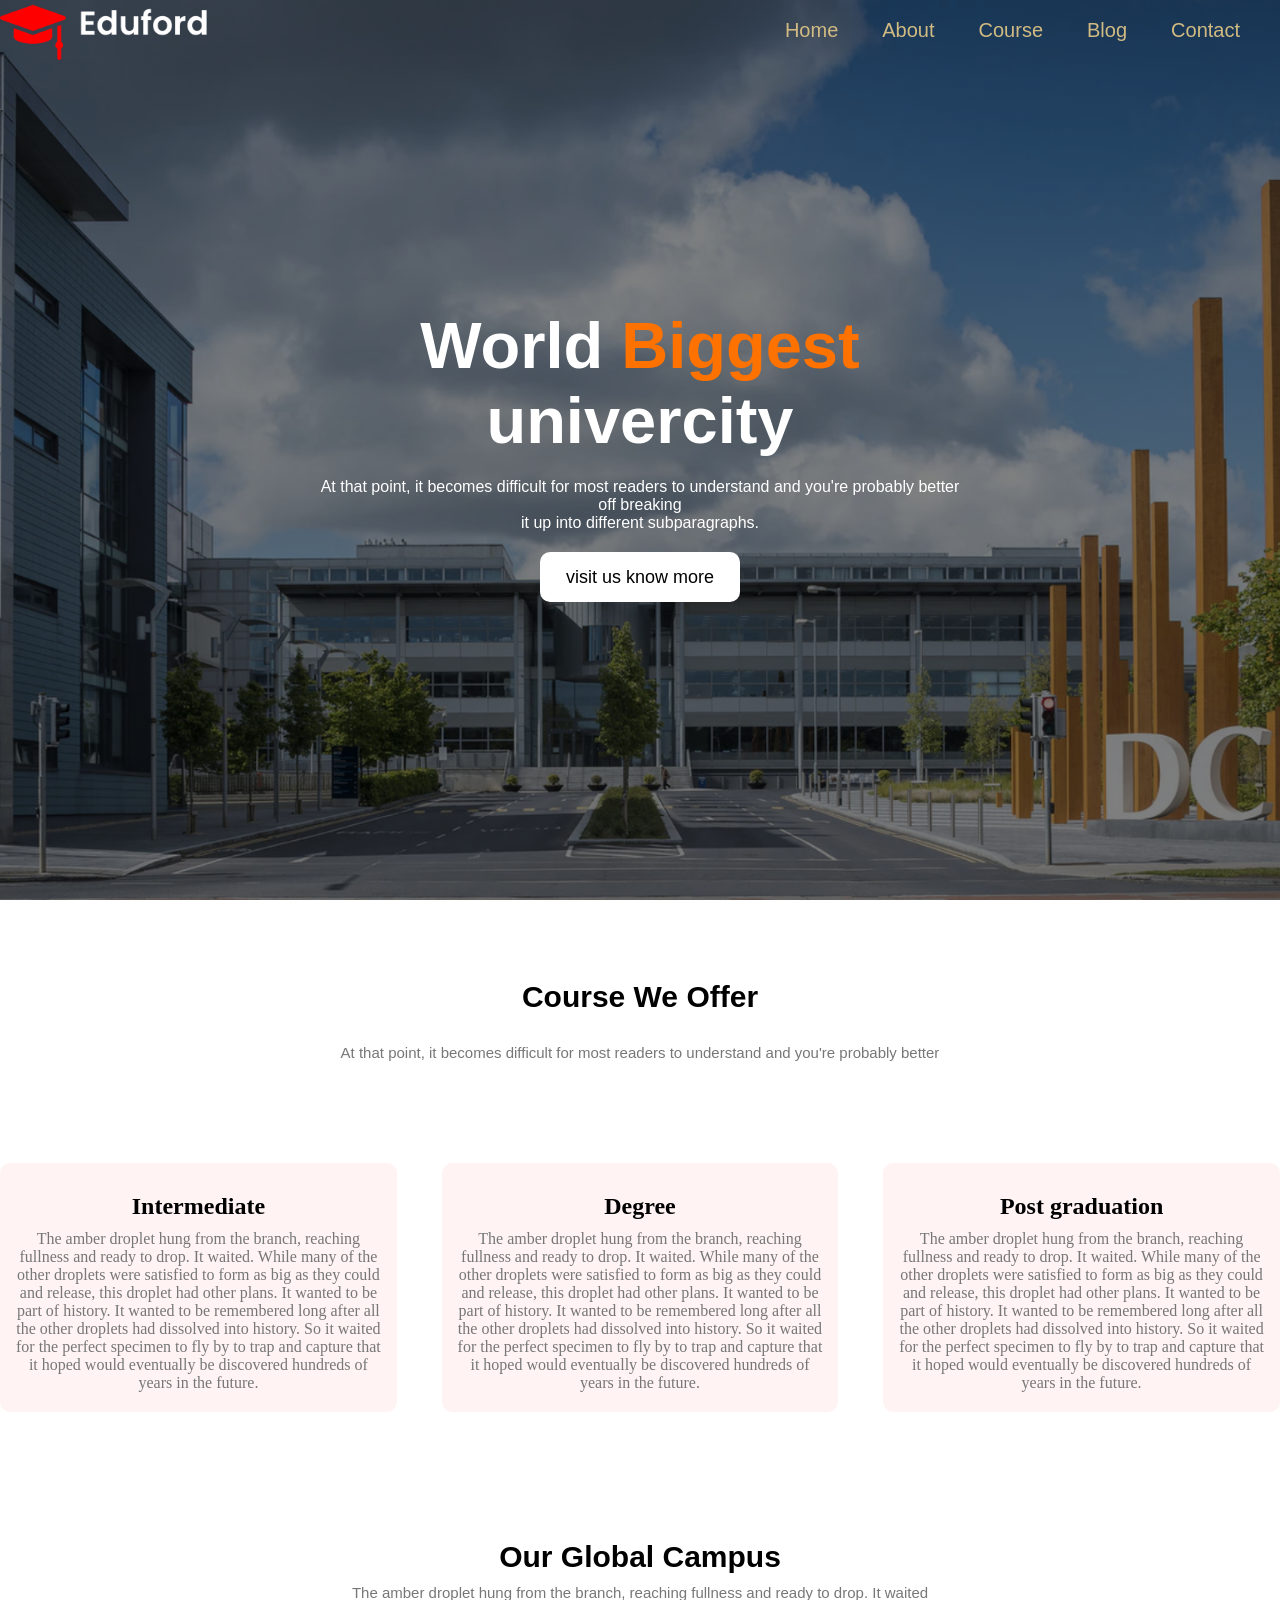
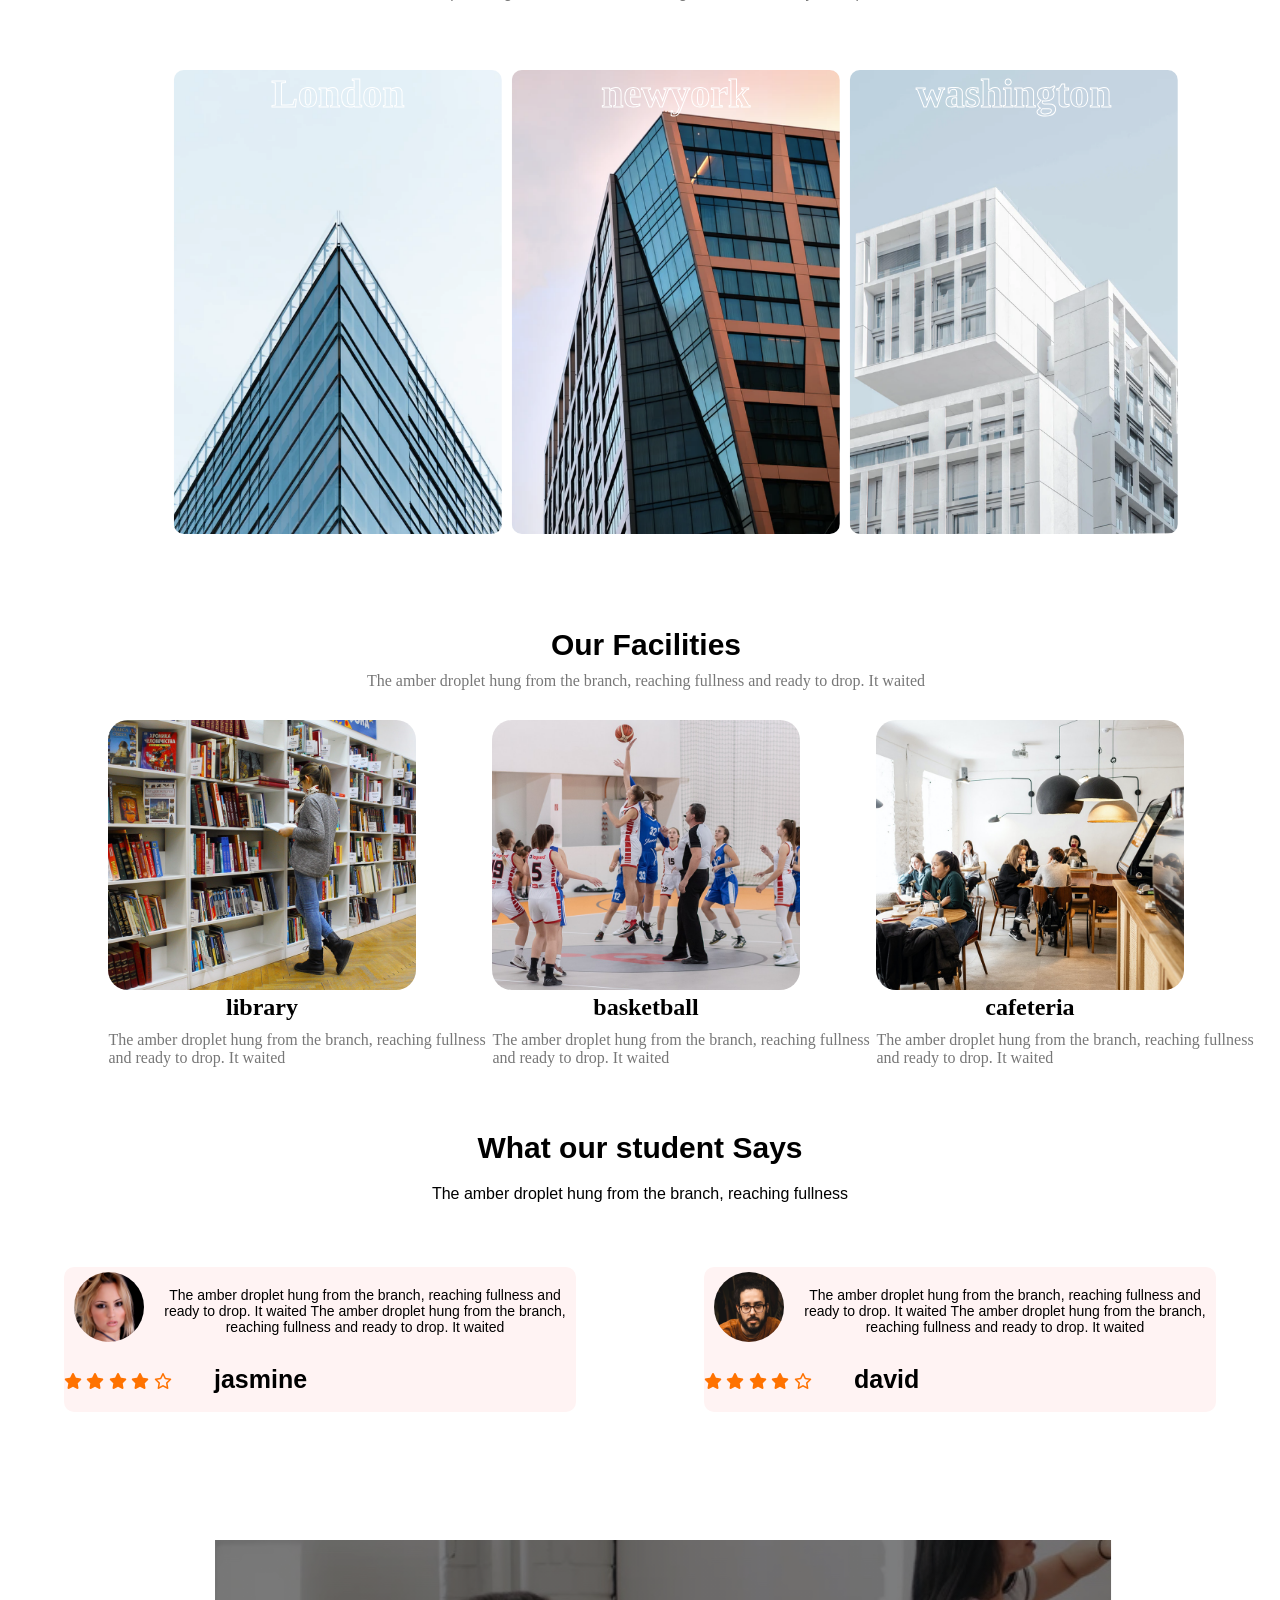
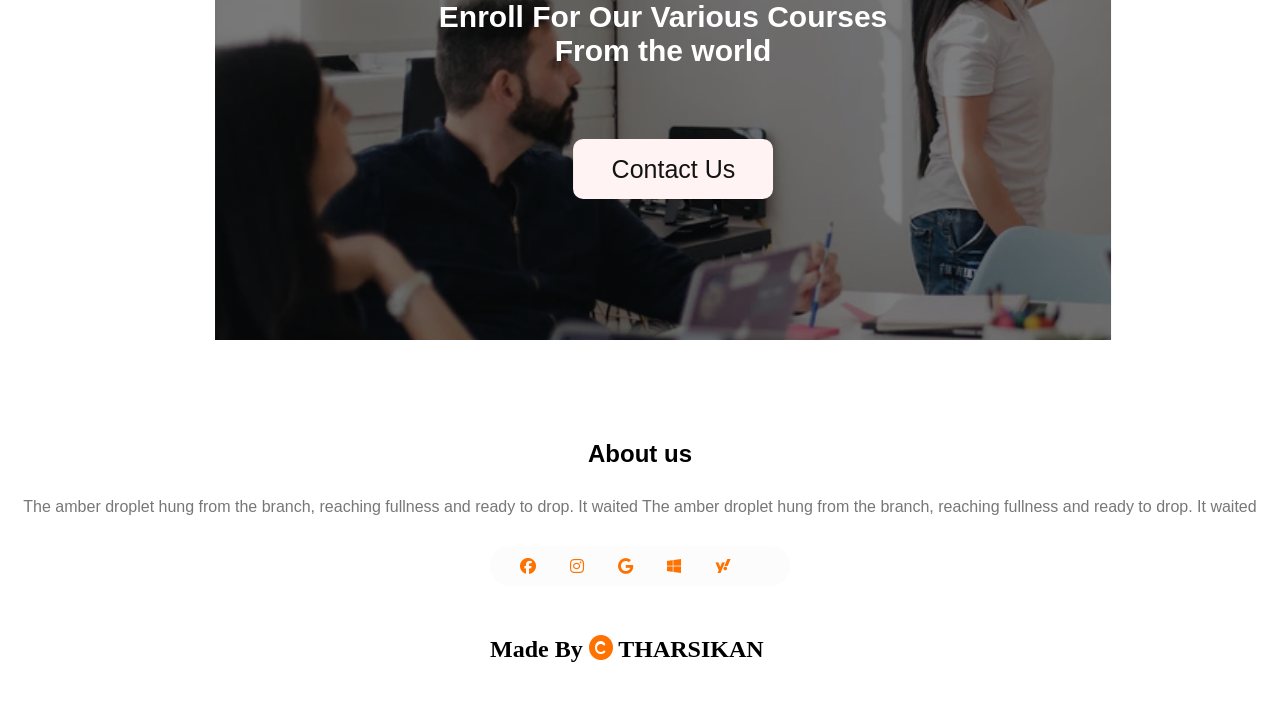
<file: index.html>
<!DOCTYPE html>
<html lang="en">
<head>
    <meta charset="UTF-8">
    <meta http-equiv="X-UA-Compatible" content="IE=edge">
    <meta name="viewport" content="width=device-width, initial-scale=1.0">
    <title>Document</title>
    <link rel="stylesheet" href="https://cdnjs.cloudflare.com/ajax/libs/font-awesome/6.4.0/css/all.min.css" integrity="sha512-iecdLmaskl7CVkqkXNQ/ZH/XLlvWZOJyj7Yy7tcenmpD1ypASozpmT/E0iPtmFIB46ZmdtAc9eNBvH0H/ZpiBw==" crossorigin="anonymous" referrerpolicy="no-referrer" />       <link rel="stylesheet" href="style.css">
</head>
<body>
    <section>
        <div class="main">
            <nav>
                <a href="index.html"><img src="images/logo.png" alt="logo"></a>

                <ul>
                    <li><a href="index.html">Home</a></li>
                    <li><a href="aboutus.html">About</a></li>
                    <li><a href="course.html">Course</a></li>
                    <li><a href="blog.html">Blog</a></li>
                    <li><a href="contact.html">Contact</a></li>
                </ul>

                <div class="arrow">
                    <span class="line1"></span>
                    <span class="line2"></span>
                    <span class="line3"></span>
                </div>

            </nav>
            <div class="heading">
                <h1>World <span>Biggest</span> univercity</h1>
                <p>At that point, it becomes difficult for most readers to understand and  you're probably better off breaking <br> it up into different subparagraphs.</p>
                <button><a href="#">visit us know more</a></button>
        </div>
        
        </div>



    </section>
    <section>
        <div class="main2">
            <div class="course">
                <h1>Course We Offer</h1>
                <p>At that point, it becomes difficult for most readers to understand and  you're probably better</p>
            </div>
    
           <div class="row">
            <div class="inter">
                <h1>Intermediate</h1>
                <p>The amber droplet hung from the branch, reaching fullness and ready to drop. It waited. While many of the other droplets were satisfied to form as big as they could and release, this droplet had other plans. It wanted to be part of history. It wanted to be remembered long after all the other droplets had dissolved into history. So it waited for the perfect specimen to fly by to trap and capture that it hoped would eventually be discovered hundreds of years in the future.</p>
            </div>
    
    
            <div class="inter">
                <h1>Degree</h1>
                <p>The amber droplet hung from the branch, reaching fullness and ready to drop. It waited. While many of the other droplets were satisfied to form as big as they could and release, this droplet had other plans. It wanted to be part of history. It wanted to be remembered long after all the other droplets had dissolved into history. So it waited for the perfect specimen to fly by to trap and capture that it hoped would eventually be discovered hundreds of years in the future.</p>
            </div>
    
            <div class="inter">
                <h1>Post graduation</h1>
                <p>The amber droplet hung from the branch, reaching fullness and ready to drop. It waited. While many of the other droplets were satisfied to form as big as they could and release, this droplet had other plans. It wanted to be part of history. It wanted to be remembered long after all the other droplets had dissolved into history. So it waited for the perfect specimen to fly by to trap and capture that it hoped would eventually be discovered hundreds of years in the future.</p>
            </div>
           </div>
        </div>


    </section>

    <section>
        <div class="campus">
            <h1>Our Global Campus</h1>
            <p>The amber droplet hung from the branch, reaching fullness and ready to drop. It waited</p>
        </div>

       <div class="maincamous">

        <div class="campimages">
            <img src="images/london.png" alt="london image">
            <div class="imgtext">
                <h1>London</h1>
            </div>
        </div>

        <div class="campimages">
            <img src="images/newyork.png" alt="newyork image">
            <div class="imgtext">
                <h1>newyork</h1>
            </div>
        </div>

        <div class="campimages">
            <img src="images/washington.png" alt="washington image">
            <div class="imgtext">
                <h1>washington</h1>
            </div>
        </div>

        

       </div>

    </section>

    <section>
        <div class="facility">
            <h1>Our Facilities</h1>
            <p>The amber droplet hung from the branch, reaching fullness and ready to drop. It waited</p>

            <div class="facimg">
                <div class="fimg">
                    <img src="images/library.png" alt="library image">
                    <h2>library</h2>
                    <p>The amber droplet hung from the branch, reaching fullness <br> and ready to drop. It waited</p>
                </div>
                <div class="fimg">

                <img src="images/basketball.png" alt="basketball image">
                <h2>basketball</h2>
                <p>The amber droplet hung from the branch, reaching fullness <br> and ready to drop. It waited</p>
            </div>

                <div class="fimg">

                <img src="images/cafeteria.png" alt="cafeteria image">
                <h2>cafeteria</h2>
                <p>The amber droplet hung from the branch, reaching fullness <br> and ready to drop. It waited</p>
            </div>

            </div>
        </div>

        
    </section>

    <section>
        <div class="review">
            <h1>What our student Says</h1>
            <p>The amber droplet hung from the branch, reaching fullness </p>

            <div class="subreview">
                <div class="review1">
                    <img src="images/user1.jpg" alt="user1 image">
                    <p>The amber droplet hung from the branch, reaching fullness  and ready to drop. It waited The amber droplet hung from the branch, reaching fullness and ready to drop. It waited</p>
                    <h1>jasmine</h1>
                    <i class="fa fa-star" aria-hidden="true"></i>
                    <i class="fa fa-star" aria-hidden="true"></i>
                    <i class="fa fa-star" aria-hidden="true"></i>
                    <i class="fa fa-star" aria-hidden="true"></i>
                    <i class="far fa-star"></i>
                </div>
                
                <div class="review1">
                    <img src="images/user2.jpg" alt="user2 image">
                    <p>The amber droplet hung from the branch, reaching fullness  and ready to drop. It waited The amber droplet hung from the branch, reaching fullness and ready to drop. It waited</p>
                    <h1>david</h1>
                    <i class="fa fa-star" aria-hidden="true"></i>
                    <i class="fa fa-star" aria-hidden="true"></i>
                    <i class="fa fa-star" aria-hidden="true"></i>
                    <i class="fa fa-star" aria-hidden="true"></i>
                    <i class="far fa-star"></i>
            </div>
        </div>
    </section>
    <section>
        <div class="contactpage">
            <h1>Enroll For Our Various Courses <br>
            From the world</h1>
            <button type="button"><a href="#">Contact Us</a></button>

        </div>
    </section>

    <section>
        <div class="footer">
            <h2>About us</h2>
            <p>The amber droplet hung from the branch, reaching fullness  and ready to drop. It waited The amber droplet hung from the branch, reaching fullness and ready to drop. It waited</p>


            <div class="scoialmedia">
                <a href="#"><i class="fab fa-facebook"></i></a>
                <a href="#"><i class="fab fa-instagram"></i>
                </a>
                <a href="#"><i class="fab fa-google"></i></a>
                <a href="#"><i class="fab fa-windows"></i></a>
                <a href="#"><i class="fab fa-yahoo"></i></a>
                
                
            </div>

            <div class="copyright">
                <h1>Made By <i class="fas fa-copyright"></i> THARSIKAN</h1>
            </div>


        </div>
    </section>

    <script  src="App.js"></script>
</body>
</html>
</file>
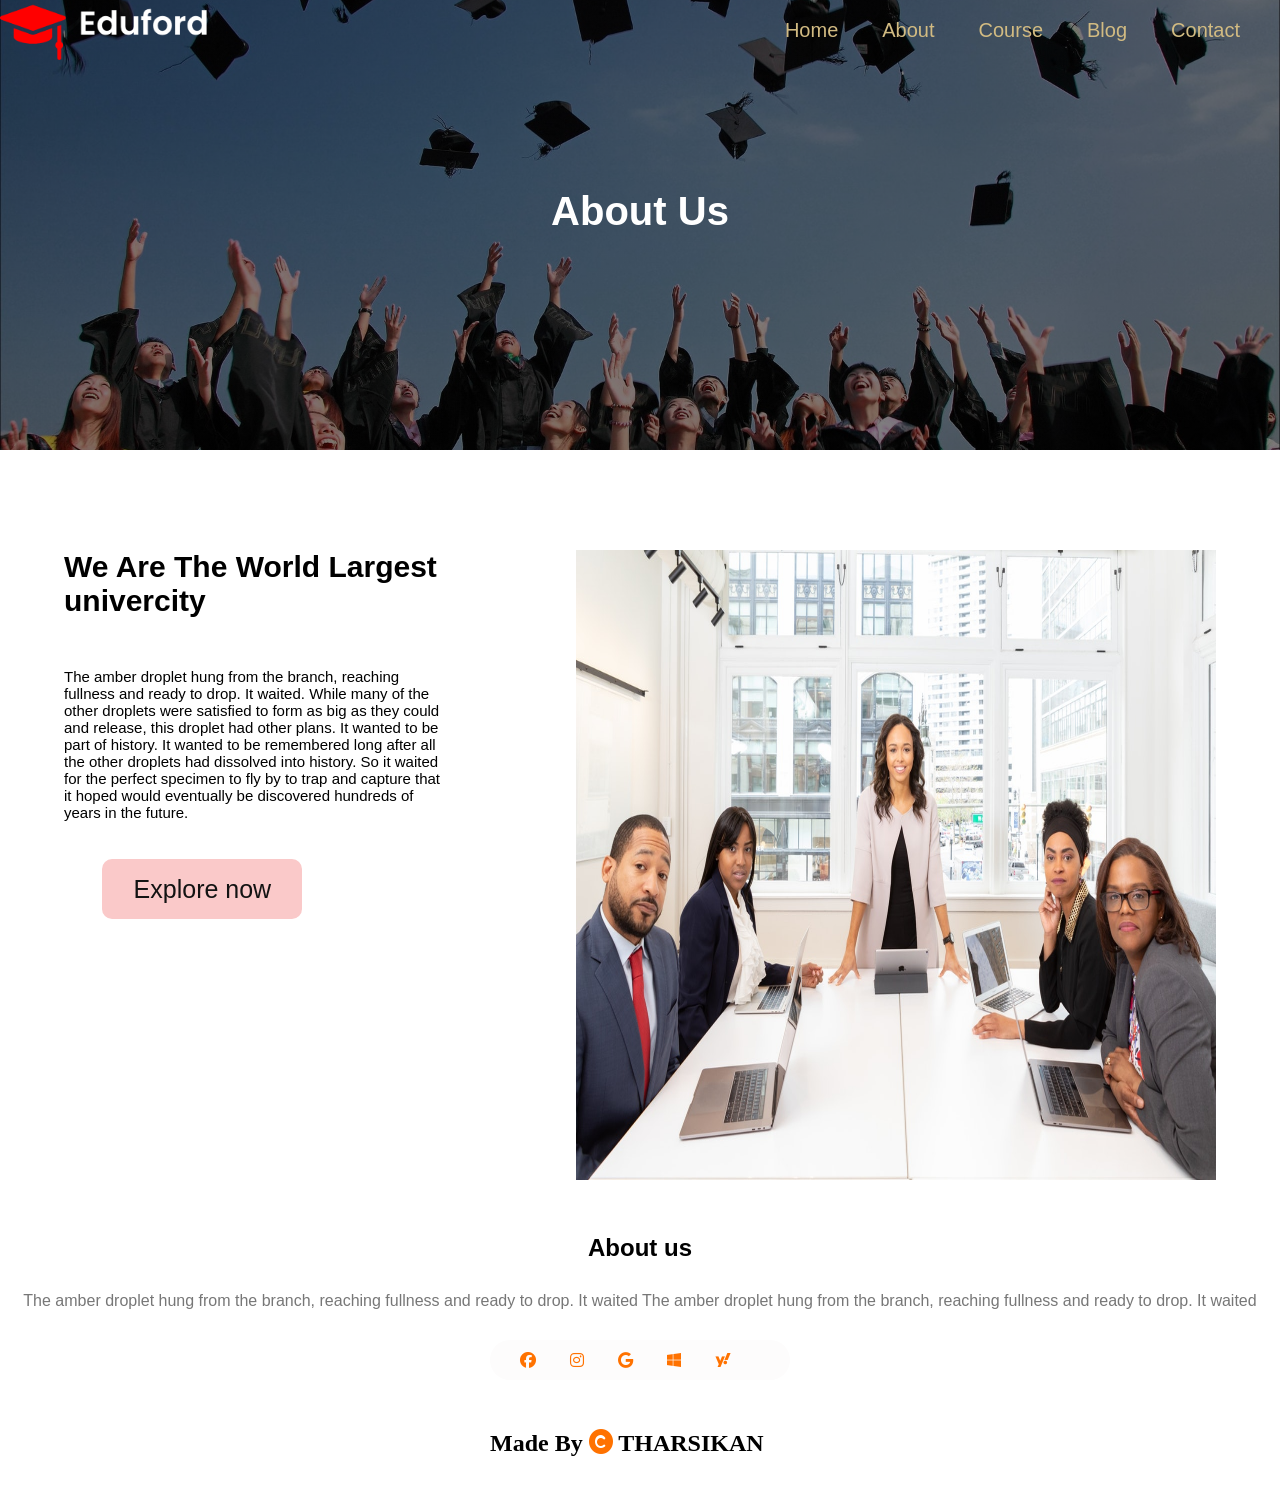
<file: aboutus.html>
<!DOCTYPE html>
<html lang="en">
<head>
    <meta charset="UTF-8">
    <meta http-equiv="X-UA-Compatible" content="IE=edge">
    <meta name="viewport" content="width=device-width, initial-scale=1.0">
    <title>Document</title>
    <link rel="stylesheet" href="https://cdnjs.cloudflare.com/ajax/libs/font-awesome/6.4.0/css/all.min.css" integrity="sha512-iecdLmaskl7CVkqkXNQ/ZH/XLlvWZOJyj7Yy7tcenmpD1ypASozpmT/E0iPtmFIB46ZmdtAc9eNBvH0H/ZpiBw==" crossorigin="anonymous" referrerpolicy="no-referrer" />       <link rel="stylesheet" href="style.css">
</head>
<body>
    <section>
        <div class="aboutus">
            <nav>
                <a href="index.html"><img src="images/logo.png" alt="logo"></a>

                <ul>
                    <li><a href="index.html">Home</a></li>
                    <li><a href="aboutus.html">About</a></li>
                    <li><a href="course.html">Course</a></li>
                    <li><a href="blog.html">Blog</a></li>
                    <li><a href="contact.html">Contact</a></li>
                </ul>

                <div class="arrow">
                    <span class="line1"></span>
                    <span class="line2"></span>
                    <span class="line3"></span>
                </div>

            </nav>
            <div class="aoutuss">
                <h1>About Us</h1>
            </div>
            
        
        </div>
</section>
<section>
    <div class="aboout-content">
        <div class="about-p-h-b">
            <h1>We Are The World Largest univercity</h1>
            <p>The amber droplet hung from the branch, reaching fullness and ready to drop. It waited. While many of the other droplets were satisfied to form as big as they could and release, this droplet had other plans. It wanted to be part of history. It wanted to be remembered long after all the other droplets had dissolved into history. So it waited for the perfect specimen to fly by to trap and capture that it hoped would eventually be discovered hundreds of years in the future.</p>
            <button type="button"><a href="#">Explore now</a></button>
        </div>
        <div class="about-img">
            <img src="images/about.jpg" alt="">
        </div>
    </div>
</section>

<section>
    <div class="footer">
        <h2>About us</h2>
        <p>The amber droplet hung from the branch, reaching fullness  and ready to drop. It waited The amber droplet hung from the branch, reaching fullness and ready to drop. It waited</p>


        <div class="scoialmedia">
            <a href="#"><i class="fab fa-facebook"></i></a>
            <a href="#"><i class="fab fa-instagram"></i>
            </a>
            <a href="#"><i class="fab fa-google"></i></a>
            <a href="#"><i class="fab fa-windows"></i></a>
            <a href="#"><i class="fab fa-yahoo"></i></a>
            
            
        </div>

        <div class="copyright">
            <h1>Made By <i class="fas fa-copyright"></i> THARSIKAN</h1>
        </div>


    </div>
</section>

<script  src="App.js"></script>
</body>
</html>
</file>
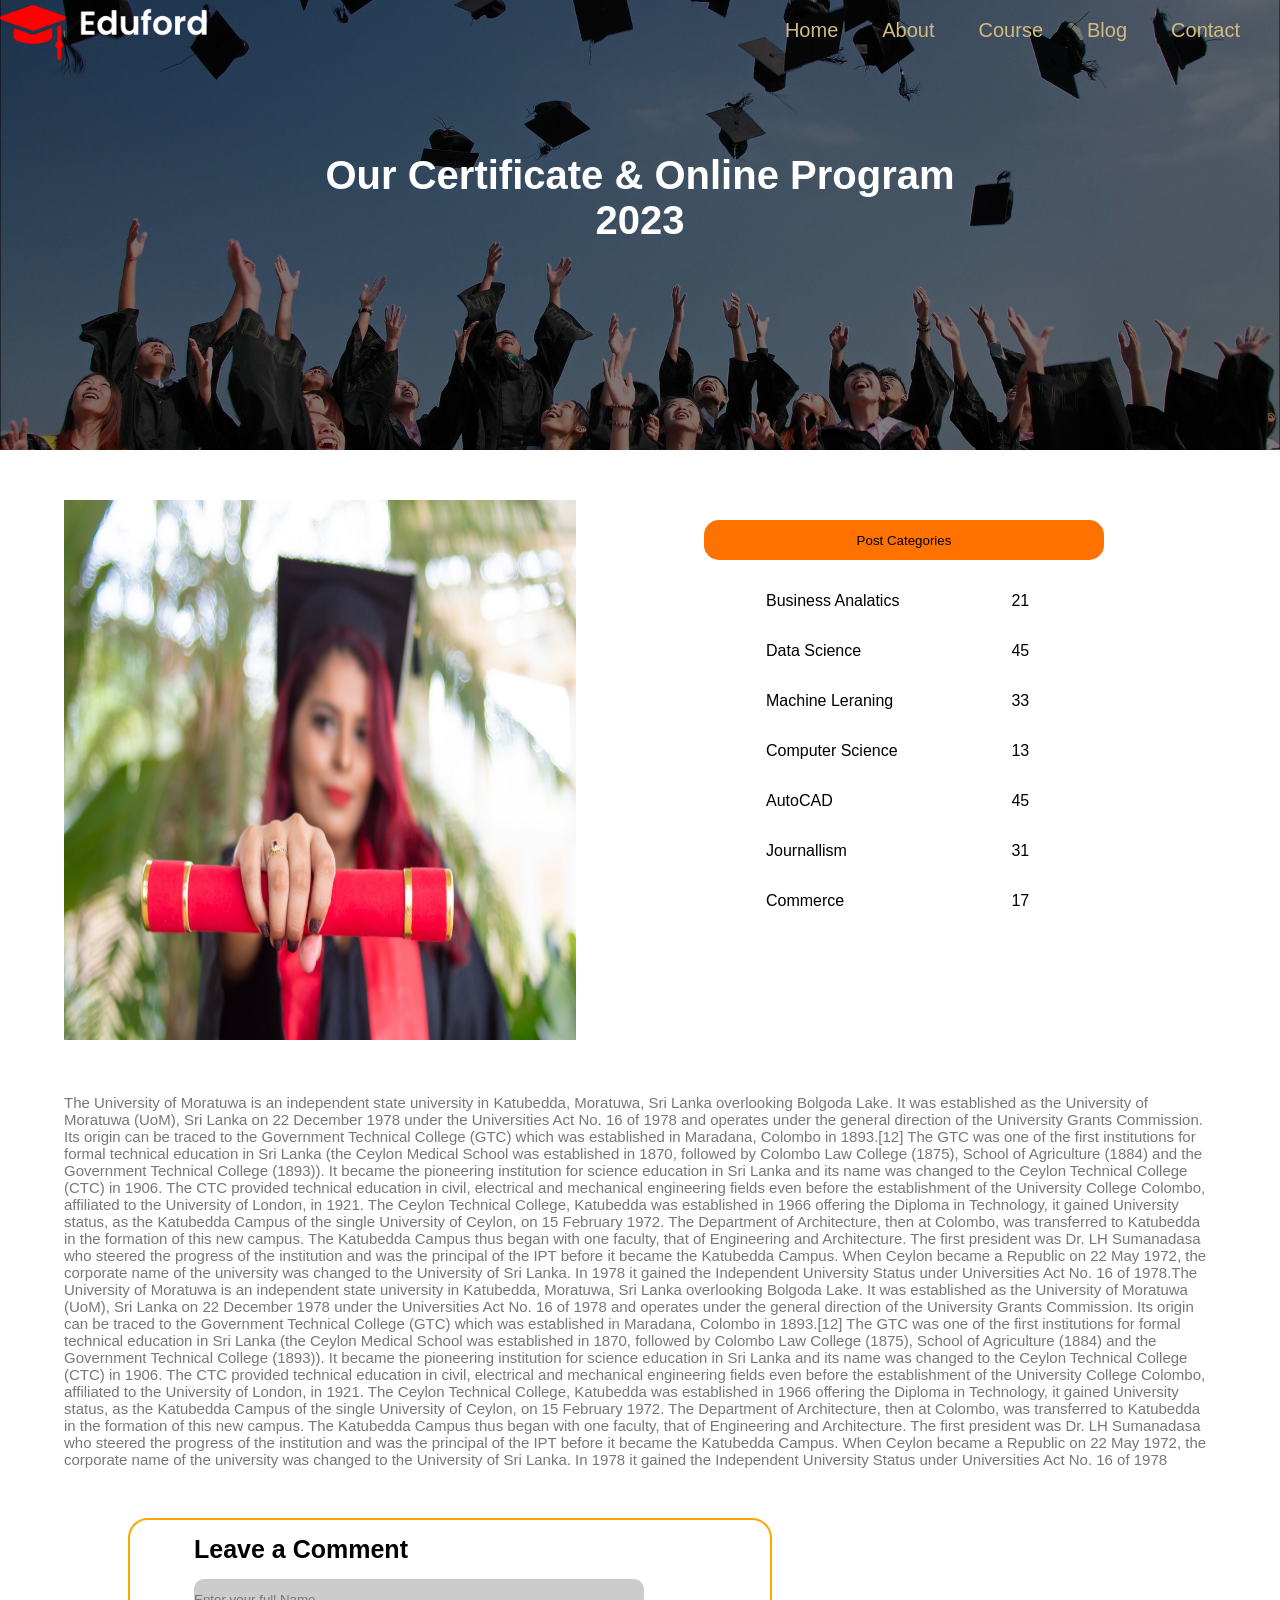
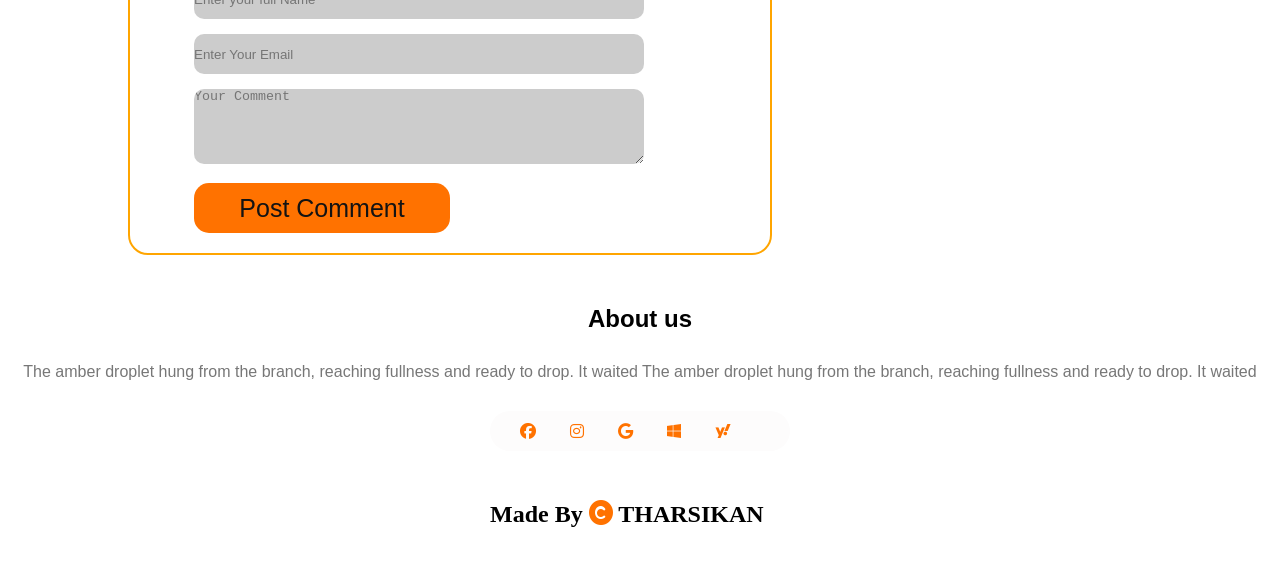
<file: blog.html>
<!DOCTYPE html>
<html lang="en">
<head>
    <meta charset="UTF-8">
    <meta http-equiv="X-UA-Compatible" content="IE=edge">
    <meta name="viewport" content="width=device-width, initial-scale=1.0">
    <title>Document</title>
    <link rel="stylesheet" href="https://cdnjs.cloudflare.com/ajax/libs/font-awesome/6.4.0/css/all.min.css" integrity="sha512-iecdLmaskl7CVkqkXNQ/ZH/XLlvWZOJyj7Yy7tcenmpD1ypASozpmT/E0iPtmFIB46ZmdtAc9eNBvH0H/ZpiBw==" crossorigin="anonymous" referrerpolicy="no-referrer" />       <link rel="stylesheet" href="style.css">
</head>
<body>
    <section>
        <div class="aboutus">
            <nav>
                <a href="index.html"><img src="images/logo.png" alt="logo"></a>

                <ul>
                    <li><a href="index.html">Home</a></li>
                    <li><a href="aboutus.html">About</a></li>
                    <li><a href="course.html">Course</a></li>
                    <li><a href="blog.html">Blog</a></li>
                    <li><a href="contact.html">Contact</a></li>
                </ul>

                <div class="arrow">
                    <span class="line1"></span>
                    <span class="line2"></span>
                    <span class="line3"></span>
                </div>

            </nav>
            <div class="aoutuss">
                <h1>Our Certificate & Online Program 2023</h1>
            </div>
            
        
        </div>
</section>

<section>
<div class="blog">

    <div class="blogimg">
        <img src="images/certificate.jpg" alt="certificate">

    </div>
    <div class="blog-events">
        <button>Post Categories</button>
        <div class="table">
         <table>
            <tr>
                <td>Business Analatics</td>
                <td>21</td>
            </tr>
            <tr>
                <td>Data Science</td>
                <td>45</td>
            </tr>
            <tr>
                <td>Machine Leraning</td>
                <td>33</td>
            </tr>
            <tr>
                <td>Computer Science</td>
                <td>13</td>
            </tr>
            <tr>
                <td>AutoCAD</td>
                <td>45</td>
            </tr>
            <tr>
                <td>Journallism</td>
                <td>31</td>
            </tr>
            <tr>
                <td>Commerce</td>
                <td>17</td>
            </tr>
         </table>   
        </div>
    </div>
</div>
<div class="blogpara">
    <p>The University of Moratuwa is an independent state university in Katubedda, Moratuwa, Sri Lanka overlooking Bolgoda Lake. It was established as the University of Moratuwa (UoM), Sri Lanka on 22 December 1978 under the Universities Act No. 16 of 1978 and operates under the general direction of the University Grants Commission. Its origin can be traced to the Government Technical College (GTC) which was established in Maradana, Colombo in 1893.[12] The GTC was one of the first institutions for formal technical education in Sri Lanka (the Ceylon Medical School was established in 1870, followed by Colombo Law College (1875), School of Agriculture (1884) and the Government Technical College (1893)). It became the pioneering institution for science education in Sri Lanka and its name was changed to the Ceylon Technical College (CTC) in 1906. The CTC provided technical education in civil, electrical and mechanical engineering fields even before the establishment of the University College Colombo, affiliated to the University of London, in 1921. The Ceylon Technical College, Katubedda was established in 1966 offering the Diploma in Technology, it gained University status, as the Katubedda Campus of the single University of Ceylon, on 15 February 1972. The Department of Architecture, then at Colombo, was transferred to Katubedda in the formation of this new campus. The Katubedda Campus thus began with one faculty, that of Engineering and Architecture. The first president was Dr. LH Sumanadasa who steered the progress of the institution and was the principal of the IPT before it became the Katubedda Campus. When Ceylon became a Republic on 22 May 1972, the corporate name of the university was changed to the University of Sri Lanka. In 1978 it gained the Independent University Status under Universities Act No. 16 of 1978.The University of Moratuwa is an independent state university in Katubedda, Moratuwa, Sri Lanka overlooking Bolgoda Lake. It was established as the University of Moratuwa (UoM), Sri Lanka on 22 December 1978 under the Universities Act No. 16 of 1978 and operates under the general direction of the University Grants Commission. Its origin can be traced to the Government Technical College (GTC) which was established in Maradana, Colombo in 1893.[12] The GTC was one of the first institutions for formal technical education in Sri Lanka (the Ceylon Medical School was established in 1870, followed by Colombo Law College (1875), School of Agriculture (1884) and the Government Technical College (1893)). It became the pioneering institution for science education in Sri Lanka and its name was changed to the Ceylon Technical College (CTC) in 1906. The CTC provided technical education in civil, electrical and mechanical engineering fields even before the establishment of the University College Colombo, affiliated to the University of London, in 1921. The Ceylon Technical College, Katubedda was established in 1966 offering the Diploma in Technology, it gained University status, as the Katubedda Campus of the single University of Ceylon, on 15 February 1972. The Department of Architecture, then at Colombo, was transferred to Katubedda in the formation of this new campus. The Katubedda Campus thus began with one faculty, that of Engineering and Architecture. The first president was Dr. LH Sumanadasa who steered the progress of the institution and was the principal of the IPT before it became the Katubedda Campus. When Ceylon became a Republic on 22 May 1972, the corporate name of the university was changed to the University of Sri Lanka. In 1978 it gained the Independent University Status under Universities Act No. 16 of 1978</p>
</div>

<div class="formm">
    <form action="" method="post">
        <h1>Leave a Comment</h1>
        <input type="text" name="name" id="name" placeholder="Enter your full Name" required><br>
        <input type="email" name="email" id="email" placeholder="Enter Your Email" required><br>
        <textarea  rows="5" placeholder="Your Comment" ></textarea><br>
        <button type="submit"><a href="#">Post Comment</a></button>
    </form>
</div>
</section>

<section>
    <div class="footer">
        <h2>About us</h2>
        <p>The amber droplet hung from the branch, reaching fullness  and ready to drop. It waited The amber droplet hung from the branch, reaching fullness and ready to drop. It waited</p>


        <div class="scoialmedia">
            <a href="#"><i class="fab fa-facebook"></i></a>
            <a href="#"><i class="fab fa-instagram"></i>
            </a>
            <a href="#"><i class="fab fa-google"></i></a>
            <a href="#"><i class="fab fa-windows"></i></a>
            <a href="#"><i class="fab fa-yahoo"></i></a>
            
            
        </div>

        <div class="copyright">
            <h1>Made By <i class="fas fa-copyright"></i> THARSIKAN</h1>
        </div>


    </div>
</section>

<script  src="App.js"></script>
</body>
</html>
</file>
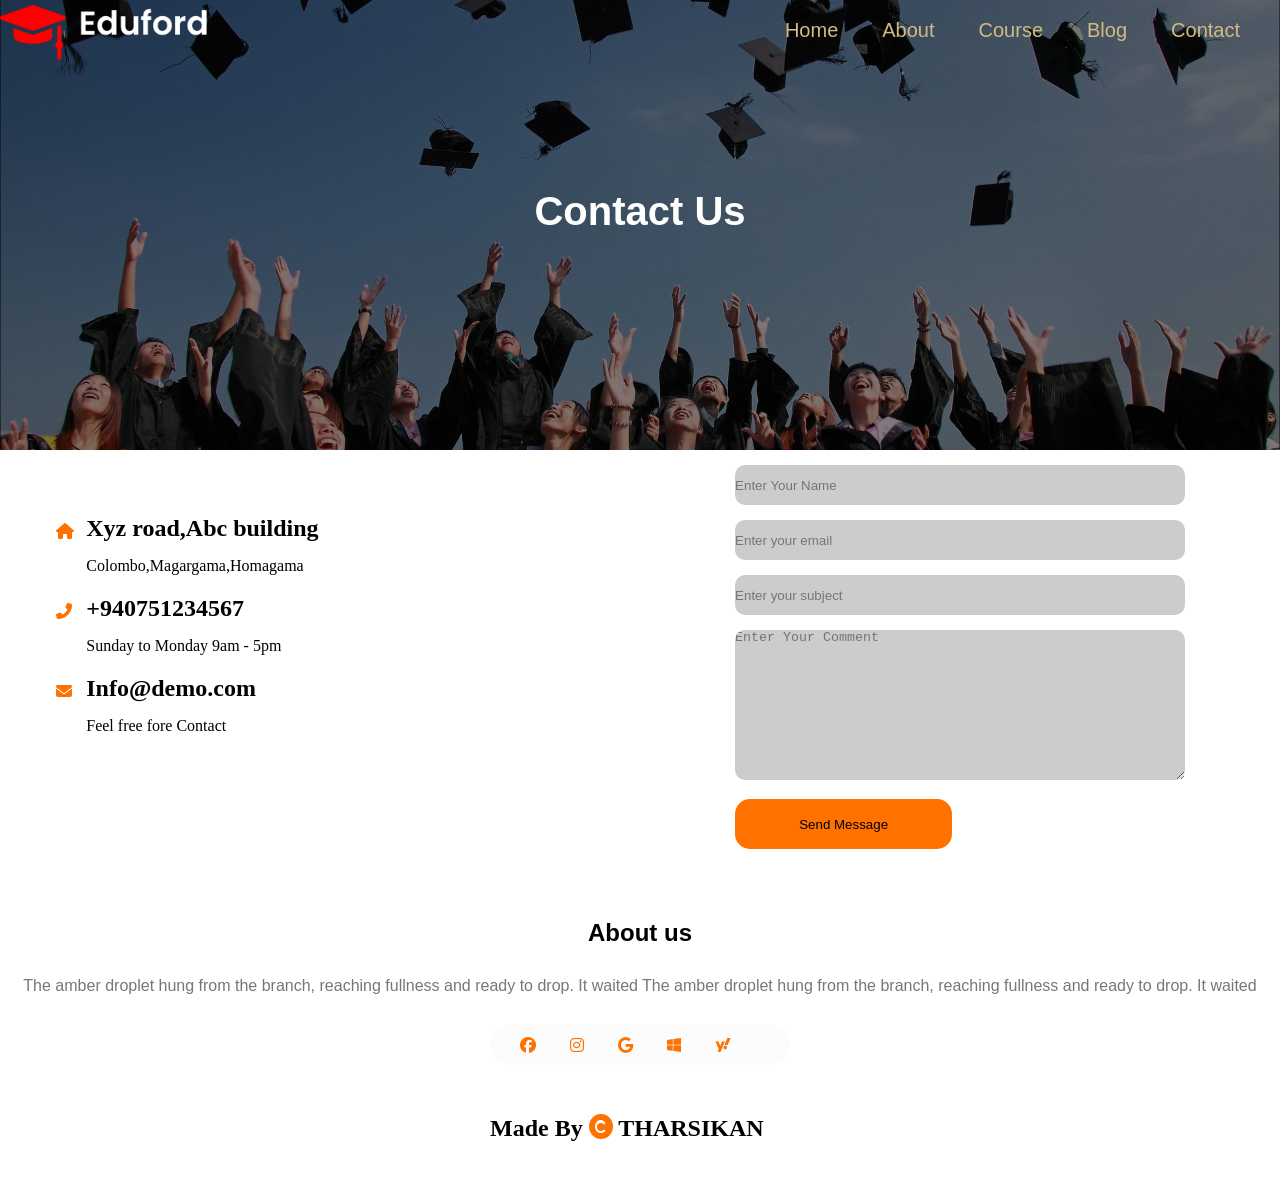
<file: contact.html>
<!DOCTYPE html>
<html lang="en">
<head>
    <meta charset="UTF-8">
    <meta http-equiv="X-UA-Compatible" content="IE=edge">
    <meta name="viewport" content="width=device-width, initial-scale=1.0">
    <title>Document</title>
    <link rel="stylesheet" href="https://cdnjs.cloudflare.com/ajax/libs/font-awesome/6.4.0/css/all.min.css" integrity="sha512-iecdLmaskl7CVkqkXNQ/ZH/XLlvWZOJyj7Yy7tcenmpD1ypASozpmT/E0iPtmFIB46ZmdtAc9eNBvH0H/ZpiBw==" crossorigin="anonymous" referrerpolicy="no-referrer" />       <link rel="stylesheet" href="style.css">
</head>
<body>
    <section>
        <div class="aboutus">
            <nav>
                <a href="index.html"><img src="images/logo.png" alt="logo"></a>

                <ul>
                    <li><a href="index.html">Home</a></li>
                    <li><a href="aboutus.html">About</a></li>
                    <li><a href="course.html">Course</a></li>
                    <li><a href="blog.html">Blog</a></li>
                    <li><a href="contact.html">Contact</a></li>
                </ul>

                <div class="arrow">
                    <span class="line1"></span>
                    <span class="line2"></span>
                    <span class="line3"></span>
                </div>

            </nav>
            <div class="aoutuss">
                <h1>Contact Us</h1>
            </div>
            
        
        </div>
</section>
<section>
    <div class="contact">
        <div class="contact-our-details">
            <div class="our-adrees">
                <i class="fas fa-home"></i>
                <h1>Xyz road,Abc building</h1>
                <p>Colombo,Magargama,Homagama</p>
            </div>
            <div class="our-adrees">
                <i class="fas fa-phone-alt"></i>
                <h1>+940751234567</h1>
                <p>Sunday to Monday 9am - 5pm</p>
            </div>
            <div class="our-adrees">
                <i class="fas fa-envelope"></i>
                <h1>Info@demo.com</h1>
                <p>Feel free fore Contact</p>
            </div>


        </div>
        <div class="contact-user-ddetails">

            <form action="" method="post">
                <input type="text" name="name" id="name" placeholder="Enter Your Name"><br>
                <input type="email" name="email" id="email" placeholder="Enter your email"><br>
                <input type="text" name="subject" id="subject" placeholder="Enter your subject"><br>
                <textarea name="text" id="comment" rows="10" placeholder="Enter Your Comment"></textarea>
                <button>Send Message</button>
            </form>

        </div>
    </div>
</section>

<section>
    <div class="footer">
        <h2>About us</h2>
        <p>The amber droplet hung from the branch, reaching fullness  and ready to drop. It waited The amber droplet hung from the branch, reaching fullness and ready to drop. It waited</p>


        <div class="scoialmedia">
            <a href="#"><i class="fab fa-facebook"></i></a>
            <a href="#"><i class="fab fa-instagram"></i>
            </a>
            <a href="#"><i class="fab fa-google"></i></a>
            <a href="#"><i class="fab fa-windows"></i></a>
            <a href="#"><i class="fab fa-yahoo"></i></a>
            
            
        </div>

        <div class="copyright">
            <h1>Made By <i class="fas fa-copyright"></i> THARSIKAN</h1>
        </div>


    </div>
</section>

<script  src="App.js"></script>
</body>
</html>
</file>
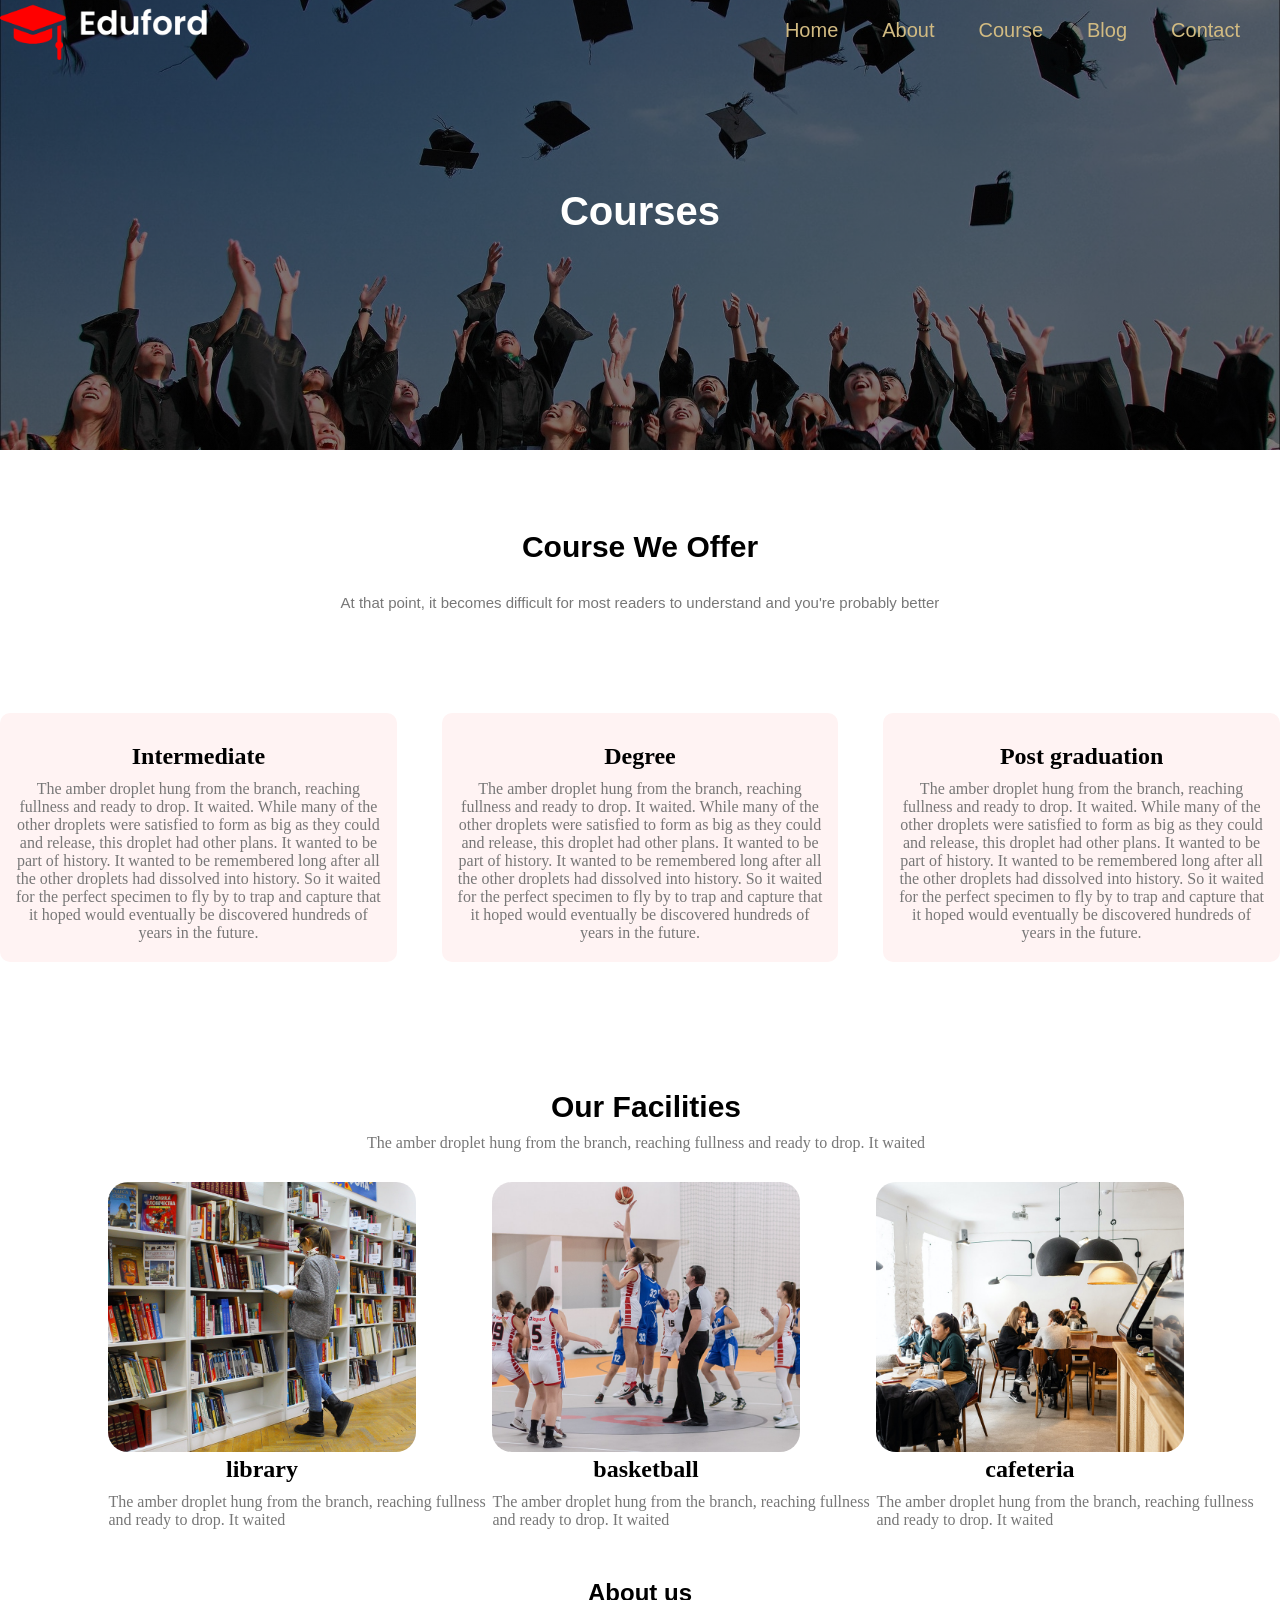
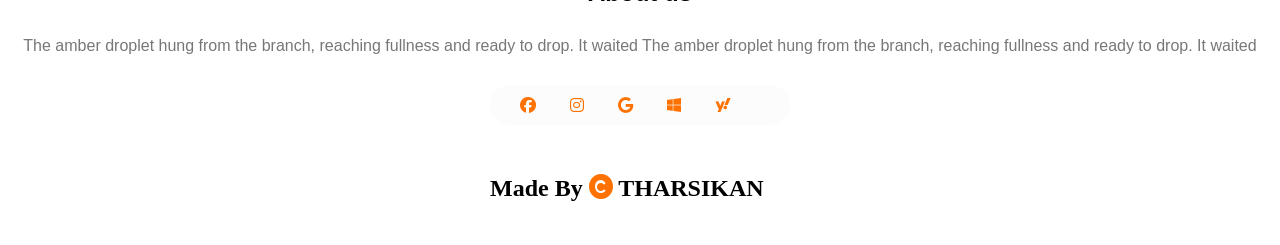
<file: course.html>
<!DOCTYPE html>
<html lang="en">
<head>
    <meta charset="UTF-8">
    <meta http-equiv="X-UA-Compatible" content="IE=edge">
    <meta name="viewport" content="width=device-width, initial-scale=1.0">
    <title>Document</title>
    <link rel="stylesheet" href="https://cdnjs.cloudflare.com/ajax/libs/font-awesome/6.4.0/css/all.min.css" integrity="sha512-iecdLmaskl7CVkqkXNQ/ZH/XLlvWZOJyj7Yy7tcenmpD1ypASozpmT/E0iPtmFIB46ZmdtAc9eNBvH0H/ZpiBw==" crossorigin="anonymous" referrerpolicy="no-referrer" />       <link rel="stylesheet" href="style.css">
</head>
<body>
    <section>
        <div class="aboutus">
            <nav>
                <a href="index.html"><img src="images/logo.png" alt="logo"></a>

                <ul>
                    <li><a href="index.html">Home</a></li>
                    <li><a href="aboutus.html">About</a></li>
                    <li><a href="course.html">Course</a></li>
                    <li><a href="blog.html">Blog</a></li>
                    <li><a href="contact.html">Contact</a></li>
                </ul>

                <div class="arrow">
                    <span class="line1"></span>
                    <span class="line2"></span>
                    <span class="line3"></span>
                </div>

            </nav>
            <div class="aoutuss">
                <h1>Courses</h1>
            </div>
            
        
        </div>
</section>
<section>
    <div class="main2">
        <div class="course">
            <h1>Course We Offer</h1>
            <p>At that point, it becomes difficult for most readers to understand and  you're probably better</p>
        </div>

       <div class="row">
        <div class="inter">
            <h1>Intermediate</h1>
            <p>The amber droplet hung from the branch, reaching fullness and ready to drop. It waited. While many of the other droplets were satisfied to form as big as they could and release, this droplet had other plans. It wanted to be part of history. It wanted to be remembered long after all the other droplets had dissolved into history. So it waited for the perfect specimen to fly by to trap and capture that it hoped would eventually be discovered hundreds of years in the future.</p>
        </div>


        <div class="inter">
            <h1>Degree</h1>
            <p>The amber droplet hung from the branch, reaching fullness and ready to drop. It waited. While many of the other droplets were satisfied to form as big as they could and release, this droplet had other plans. It wanted to be part of history. It wanted to be remembered long after all the other droplets had dissolved into history. So it waited for the perfect specimen to fly by to trap and capture that it hoped would eventually be discovered hundreds of years in the future.</p>
        </div>

        <div class="inter">
            <h1>Post graduation</h1>
            <p>The amber droplet hung from the branch, reaching fullness and ready to drop. It waited. While many of the other droplets were satisfied to form as big as they could and release, this droplet had other plans. It wanted to be part of history. It wanted to be remembered long after all the other droplets had dissolved into history. So it waited for the perfect specimen to fly by to trap and capture that it hoped would eventually be discovered hundreds of years in the future.</p>
        </div>
       </div>
    </div>


</section>
<section>
    <div class="facility">
        <h1>Our Facilities</h1>
        <p>The amber droplet hung from the branch, reaching fullness and ready to drop. It waited</p>

        <div class="facimg">
            <div class="fimg">
                <img src="images/library.png" alt="library image">
                <h2>library</h2>
                <p>The amber droplet hung from the branch, reaching fullness <br> and ready to drop. It waited</p>
            </div>
            <div class="fimg">

            <img src="images/basketball.png" alt="basketball image">
            <h2>basketball</h2>
            <p>The amber droplet hung from the branch, reaching fullness <br> and ready to drop. It waited</p>
        </div>

            <div class="fimg">

            <img src="images/cafeteria.png" alt="cafeteria image">
            <h2>cafeteria</h2>
            <p>The amber droplet hung from the branch, reaching fullness <br> and ready to drop. It waited</p>
        </div>

        </div>
    </div>

    
</section>
<section>
    <div class="footer">
        <h2>About us</h2>
        <p>The amber droplet hung from the branch, reaching fullness  and ready to drop. It waited The amber droplet hung from the branch, reaching fullness and ready to drop. It waited</p>


        <div class="scoialmedia">
            <a href="#"><i class="fab fa-facebook"></i></a>
            <a href="#"><i class="fab fa-instagram"></i>
            </a>
            <a href="#"><i class="fab fa-google"></i></a>
            <a href="#"><i class="fab fa-windows"></i></a>
            <a href="#"><i class="fab fa-yahoo"></i></a>
            
            
        </div>

        <div class="copyright">
            <h1>Made By <i class="fas fa-copyright"></i> THARSIKAN</h1>
        </div>


    </div>
</section>

<script  src="App.js"></script>
</body>
</html>
</file>
<file: style.css>
*{
    margin: 0px;
    padding: 0px;

}

.main{

   min-height: 100vh;
    width: 100vw;
    background-image: linear-gradient(rgba(0,0,0,0.5)50%,rgba(0,0,0,0.5)50%),url("images/banner.png");
    background-position: center;
    background-size: cover;
    position: relative;

    



}

nav{
    height: 60px;
    width: 100vw;
    
}

nav a img{
    height: 60px;
    
}


nav ul{
    float: right;
    list-style: none;
    line-height: 60px;
    margin-right: 20px;
}

nav ul li{
    display: inline;
    padding: 0 20px;

}

nav ul li a{
    text-decoration: none;
    font-family: sans-serif;
    font-size: 20px;
    color: rgb(210, 187, 130);
}

nav ul li a:hover{
    color: #ff7200;
    cursor: pointer;

}





.heading{
    position: absolute;
    top: 50%;
    left: 50%;
    text-align: center;
    transform: translate(-50%,-50%);

    
    
}

.heading h1{
    font-family: sans-serif;
    font-size: 65px;
    color: white;
    padding-top: 10px;
}

.heading h1 span{
    color: #ff7200;
}

.heading p{
    font-family: Arial, Helvetica, sans-serif;
    color: white;
    padding-top: 20px;
    text-align: center;
}

.heading button{
    height: 50px;
    width: 200px;
    background-color: white;
    border-radius: 10px;
    border: none;
    margin-top: 20px;

}

.heading button a{
    text-decoration: none;
    color: black;
    font-size: 18px;
}

.heading button:hover{
    background-color: #ff7200;

}



@media(max-width:750px){

    nav a img{
        height: 50px;

        }

        nav ul{
            height: 100vh;
            width: 200px;
            background-color: white;            
            top: 0px;
            position: fixed;
            padding-top: 50px;
            margin-right: 0px;
            right: -200px;
            
        
        
        
        
        }

        .display{
            right: 0px;
        }
        nav ul li{
            display: block;
            text-align: center;
        }

        nav ul  :hover{
            background-color: #131313;
        }

        .arrow{
            
            height: 30px;
            width: 50px;
            float: right;
            transform: translate(-60%,10%);
            cursor: pointer;

        
        
        }
        .line1,.line2,.line3{
            display: block;
            height: 10px;
            width: 50px;
            background-color: red;
            margin-top: 3px;
            border-radius: 10px;

        }

        .display1{
            display: none;
                }

        .display2{
            transform: rotate(45deg) translate(18% ,85%);
        }
        .display3{
            transform: rotate(-45deg);
        }

        

}

/* --- course secction */
.course{
    width: 80%;
    padding-top: 80px;
    text-align: center;
    margin: auto;
 
}

.course h1{
    font-family: Arial, Helvetica, sans-serif;
    font-size: 30px;
}

.course p{
    color: #777;
    font-family: sans-serif;
    font-size: 15px;
    margin-top: 30px;
}

.row{
    margin-top: 8%;
    display: flex;
    justify-content:space-between;
    
}

.inter{
    background: #fff3f3;
    flex-basis: 31%;
    border-radius: 20px;
    text-align: center;
    box-sizing: border-box;
    transition: 0.5s;
    margin-bottom: 15px;

    flex-basis: 31%;
    background: #fff3f3;



    
    border-radius: 10px;
    margin-bottom: 5%;
    padding: 20px 12px;
    box-sizing: border-box;
    transition: 0.5s

}

.inter h1{
    text-align: center;
    font-weight: 600;
    margin: 10px 0;
}

.inter p{
    margin-top: 10px;
    color: #777;
    flex-basis: 30%;

}

.inter:hover{
    box-shadow:0 0 20px 0 rgba(0,0,0,0.5);

}

@media(max-width:750px){
    .row{
        flex-direction: column;
        
        
    }
    
}
/* ---- campus ----*/

.campus{
    width: 80%;
    margin: auto;
    margin-top: 5%;


}

.campus h1{
    font-family: Arial;
    font-size: 30px;
    text-align: center;

}

.campus p{
    font-family: sans-serif;
    font-size: 15px;
    text-align: center;
    margin-top: 10px;
    color: #777;
}


.maincamous{
    width: 80%;
    display: flex;
    justify-content: space-evenly;
    margin-top: 3%;

}

.campimages{
    flex-basis: 32%;
    border-radius: 10px;
    margin-top: 30px;
    margin-bottom: 30px;
    position: relative;
    overflow: hidden;
    transform: translatex(50%);

}
.campimages img{

    width: 100%;
    display: block;
}

.imgtext{
    background: transparent;
    height: 100%;
    width: 100%;
    position: absolute;
    top: 0;
    left: 0;
    overflow: hidden;
}

.imgtext:hover{
    background: rgba(0,0,0,0.5);
}

.imgtext h1{
    text-align: center;
    font-size: 40px;
    -webkit-text-stroke: 1px #fff;
    color: transparent;
    background-image: linear-gradient(#eb5252,#e4c815);
    background-repeat: no-repeat;
    -webkit-background-clip: text;
    background-position: -280px 0;
    animation: backcolor 2s linear infinite;

    

}

@keyframes backcolor {
    100%{
        background-position: 0 0;
    }
}



@media(max-width:1050px){
    .imgtext h1{
        left: 20%;
    }
}
@media(max-width:950px){
    .imgtext h1{
        left: 10%;
    }
}

@media(max-width:750px){
    .maincamous{
        flex-direction: column;
        transform: translate(-35%);
    }
}




/* facility */
.facility{
    width: 90%;
    padding-left: 70px;
    margin-top: 5%;

}

.facility h1{
    font-family: Arial;
    font-size: 30px;
    text-align: center;

}
.facility p{
    text-align: center;
    margin-top: 10px;
    color: #777;
}

.facimg{
    display: flex;
    flex-basis: 30%;
    position: relative;
    justify-content: space-around;
    margin-top: 30px;
}

.facimg img{
    width: 80%;
    border-radius: 20px;
    
}

.fimg{
    text-align: center;
}
.fimg h1{
    text-align: center;
    margin-top: 10px;
    font-family: sans-serif;
    
}

.fimg p{

    text-align: left;
    margin-top: 10px;
    transform: translate(10%);
    
    
}

@media(max-width:800px){


    .facility{
        width: 90%;
        padding-left: 0px;
    }
    .facimg{
        flex-direction: column;
        
    }

    .fimg{
        padding-bottom: 30px;
        
    }

    


}

/* review */

.review{
    font-family: sans-serif;
    margin-top: 5%;

    
}

.review h1{
    font-size: 30px;
    text-align: center;
    margin-top: 30px;
}

.review p{
    text-align: center;
    margin-top: 20px;
}
.subreview{
    display: flex;
    margin-top: 5%;
    justify-content: space-around;
    margin-bottom: 30px;
}
.review1{
    flex-basis: 40%;
    background: #fff3f3;
    border-radius: 10px;
    cursor: pointer;
}

.review1 img{
    height: 70px;
    width: 70px;
    float: left;
    border-radius: 50%;
    margin-left: 10px;
    margin-top: 5px;
}
.review1 p{
    font-family: Arial;
    font-size: 14px;
    text-align: center;
    margin-left: 90px;
}
.review1 h1{
    font-family: sans-serif;
    text-align: left;
    font-size: 25px;
    padding-left: 150px;
    

}

.review1 .fa{
    color:#ff7200;
    transform: translatey(-130%);



}

.review1 .far{
    color: #ff7200;
    transform: translatey(-130%);

}

@media(max-width:750px){
    .subreview{
        flex-direction: column;
        justify-content: space-between;
    }

    .review1{
        
        margin-bottom: 10px;
    }  
    
}

/* --- contact page -- */
.contactpage {
    height: 400px;
    width: 70%;
    background: linear-gradient(rgb(0,0,0,0.5)50%,rgba(0,0,0,0.5)50%),url(images/banner2.jpg);
    margin-top: 10%;
    margin-bottom: 100px;
    transform: translate(24%);
}
.contactpage h1{
    color: white;
    text-align: center;
    font-family: sans-serif;
    font-size: 30px;
    padding-top: 60px;
}

.contactpage button{
    height: 60px;
    width: 200px;
    border-radius: 10px;
    border: none;
    background-color: #fff3f3;
    margin-left: 40%;
    margin-top: 8%;
    
}

.contactpage button a {
    text-decoration: none;
    font-size: 25PX;
    color: #131313;

}

.contactpage button:hover{
    background-color: #ff7200;
}


@media(max-width:750px){
    .contactpage {
        width: 100vw;
        background: linear-gradient(rgb(0,0,0,0.5)50%,rgba(0,0,0,0.5)50%),url(images/banner2.jpg);
        margin-top: 100px;
        margin-bottom: 100px;
        transform: translate(0%);
    }

    .contactpage button{
        
        margin-left: 42%;
        
    }
}

@media(max-width:630px){
    .contactpage button{
        
        margin-left: 32%;
        
    }
}

/* -- footer -- */

.footer{
    width: 100vw;
    margin: auto;
}

.footer h2{
    text-align: center;
    margin-top: 50px;
    font-family: Arial;
}

.footer p{
    text-align: center;
    margin-top: 30px;
    font-family: sans-serif;
    color: #777;

}

.scoialmedia{
    height: 40px;
    width: 300px;
    margin: auto;
    margin-top: 30px;
    background-color: #fdfcfc;
    border-radius: 20px;
}

.scoialmedia .fab{

    line-height: 40px;
    margin-left: 10%;
    margin-bottom: 30px;
    color: #ff7200;
    
}

.scoialmedia a{
    text-decoration: none;
}

.copyright{
    height: 40px;
    width: 300px;
    margin: auto;
    margin-bottom: 30px;
    margin-top: 50px;
}

.copyright h1 .fas{
    color: #ff7200;
}

/* ---- about us --- */

.aboutus {

    height: 50vh;
    width: 100vw;
    background: linear-gradient(rgba(0,0,0,0.5)50%,rgba(0,0,0,0.5)50%),url(images/background.jpg);
    background-size: cover;
    background-position: center;

}

.aboout-content{
    display: flex;
    margin-top: 100px;
    justify-content: space-around;
    
}

.about-p-h-b {
    height: 70vh;
    width: 30vw;
}

.about-p-h-b h1{
    font-family: Arial;
    font-size: 30px;
    text-align: left;

}

.about-p-h-b p{
    font-family: Arial;
    font-size: 15px;
    text-align: left;
    margin-top: 50px;

}

.about-img img{

    height: 70vh;
    width: 50vw;
}

.about-p-h-b button{
    height: 60px;
    width: 200px;
    background-color: #fac9c9;
    border: none;
    border-radius: 10px;
    margin-top: 10%;
    margin-left: 10%;

}

.about-p-h-b button a{
    text-decoration: none;
    font-size: 25px;
    font-family: sans-serif;
    color: #131313;
}

.about-p-h-b button:hover{

    background-color: #ff7200;
    

}

.aoutuss {
    position: absolute;
    left: 50%;
    top: 25%;
   text-align: center;
   transform: translate(-50%, -80%);

}

.aoutuss h1{
    font-family: sans-serif;
    font-size: 40px;
    color: white;
}

@media(max-width:750px){

    .aboout-content{
        flex-direction: column;
        
    }

    .about-p-h-b {
        height: 70vh;
        width: 60vw;
        margin-left: 20%;
    }
     
    .about-p-h-b h1{
        font-size: 25px;
        text-align: center;
    }
    
    .about-p-h-b p{
        font-size: 15px;
        text-align: center;
    }

    .about-img img{

        height: 50vh;
        width: 80vw;
        margin-left: 10%;

    }
    


    
    
}

/* ----- blog --- */

.blog{
    display: flex;
    position: relative;
    justify-content: space-around;
    margin-top: 50px;
}

.blogimg{
    flex-basis: 40%;
}

.blogimg img{
    width: 40vw;
    height: 60vh;
}

.blog-events{
    flex-basis: 40%;
    margin-top: 20px;

}

.blog-events button{
    height: 40px;
    width: 400px;
    border: none;
    border-radius: 15px;
    background: #ff7200;
}




.table tr td {
    font-family: Arial;
    padding-top:30px ;
    padding-left: 60px;
    padding-right: 50px;
    

}

.blogpara{
    font-family: Arial;
    font-size: 15px;
    margin-top: 50px;
    text-align: left;
    width: 90vw;
    margin-left: 5%;
    color: #777;
}

.formm{
    width: 50%;
    border: 2px solid orange;
    border-radius: 20px;
    margin-top: 50px;
    margin-left: 10%;
}

form h1{
    font-family: Arial;
    font-size: 25px;
    margin-top: 15px;
    margin-left: 10%;
}

form input{
    margin-top: 15px;
    height: 40px;
    width: 50vh;
    margin-left: 10%;
    background:linear-gradient(rgba(0,0,0,0.2)30%,rgba(0,0,0,0.2)30%);
    border-radius: 10px;
    border: none;

}
form textarea{
    margin-top: 15px;
    width: 50vh;
    margin-left: 10%;
    background:linear-gradient(rgba(0,0,0,0.2)50%,rgba(0,0,0,0.2)50%);
    border-radius: 10px;
    border: none;



}


form button{
    margin-top: 15px;
    margin-bottom: 20px;
    height: 50px;
    width: 40%;
    background-color: #ff7200;
    border: none;
    border-radius: 15px;
    cursor: pointer;
    margin-left: 10%;

}

form button a{
    text-decoration: none;
    font-family: sans-serif;
    font-size: 25px;
    color: #131313;
}

form button:hover{
    background-color: #f7b177;
}



@media(max-width:800px){
    .blog{
        flex-direction: column;
        align-items: center;
        
    } 

    .blogimg img{
        width: 60vw;
        height: 40vh;
    }

    .formm{
        width:80vw ;
        
    }
    
     
    
    form input{
        
        
        width: 60vw;
        
    
    }
    form textarea{
       
        width: 60vw;
        
    
    
    
    }
    
    
    form button{
        
        width: 60%;
        
    
    }
    
    
    
}


/* --- contact --- */

.contact{
    display: flex;
    justify-content: space-around;
}

.contact-our-details{
    height: 100%;
    width: 40vw;
    margin-top: 50px;
}

.our-adrees .fas{
    float: left;
    color: #ff7200;
    margin-top: 8px;
    
}

.our-adrees h1{
    text-align: left;
    margin-top: 15px;
    margin-left: 30px;
}

.our-adrees p{
    text-align: left;
    margin-top: 15px;
    margin-left: 30px;
    margin-bottom: 20px;
}

@media(max-width:800px){
    .contact{
        flex-direction: column;
        align-items: center;
    }
}
</file>
